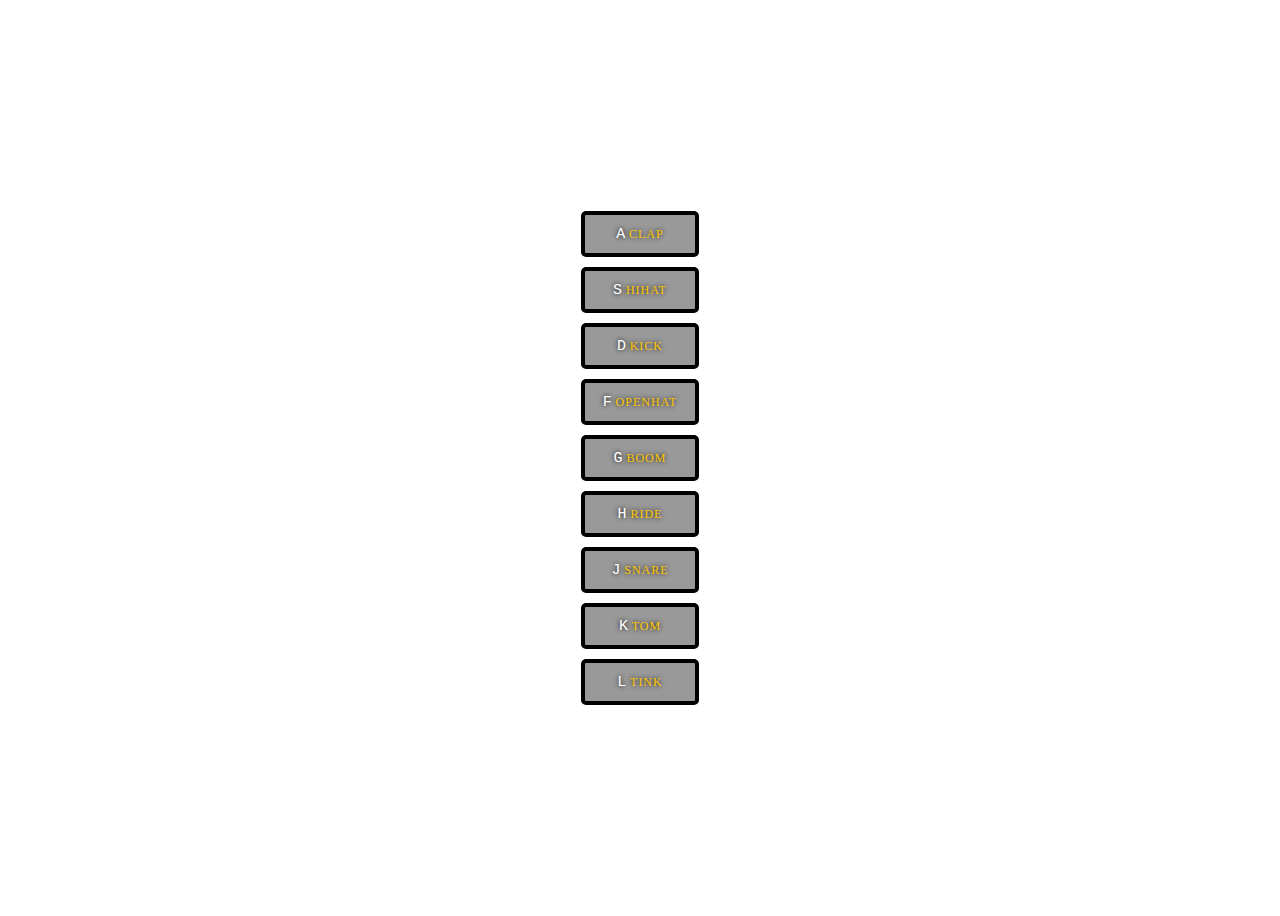
<file: 01 - DrumsSounds/index.html>
<!DOCTYPE html>
<html lang="en">

<head>
    <meta charset="UTF-8">
    <meta name="viewport" content="width=device-width, initial-scale=1.0">
    <meta http-equiv="X-UA-Compatible" content="ie=edge">
    <title>Drums Show</title>
    <link rel="stylesheet" href="style.css">
</head>

<body>
    <div class="keys">
        <div data-key="65" class="key">
            <kbd>A</kbd>
            <span class="sound">clap</span>
        </div>
        <div data-key="83" class="key">
            <kbd>S</kbd>
            <span class="sound">hihat</span>
        </div>
        <div data-key="68" class="key">
            <kbd>D</kbd>
            <span class="sound">kick</span>
        </div>
        <div data-key="70" class="key">
            <kbd>F</kbd>
            <span class="sound">openhat</span>
        </div>
        <div data-key="71" class="key">
            <kbd>G</kbd>
            <span class="sound">boom</span>
        </div>
        <div data-key="72" class="key">
            <kbd>H</kbd>
            <span class="sound">ride</span>
        </div>
        <div data-key="74" class="key">
            <kbd>J</kbd>
            <span class="sound">snare</span>
        </div>
        <div data-key="75" class="key">
            <kbd>K</kbd>
            <span class="sound">tom</span>
        </div>
        <div data-key="76" class="key">
            <kbd>L</kbd>
            <span class="sound">tink</span>
        </div>
    </div>

    <audio data-key="65" src="sounds/clap.wav"></audio>
    <audio data-key="83" src="sounds/hihat.wav"></audio>
    <audio data-key="68" src="sounds/kick.wav"></audio>
    <audio data-key="70" src="sounds/openhat.wav"></audio>
    <audio data-key="71" src="sounds/boom.wav"></audio>
    <audio data-key="72" src="sounds/ride.wav"></audio>
    <audio data-key="74" src="sounds/snare.wav"></audio>
    <audio data-key="75" src="sounds/tom.wav"></audio>
    <audio data-key="76" src="sounds/tink.wav"></audio>


    <script src="sounds.js"></script>
</body>

</html>
</file>
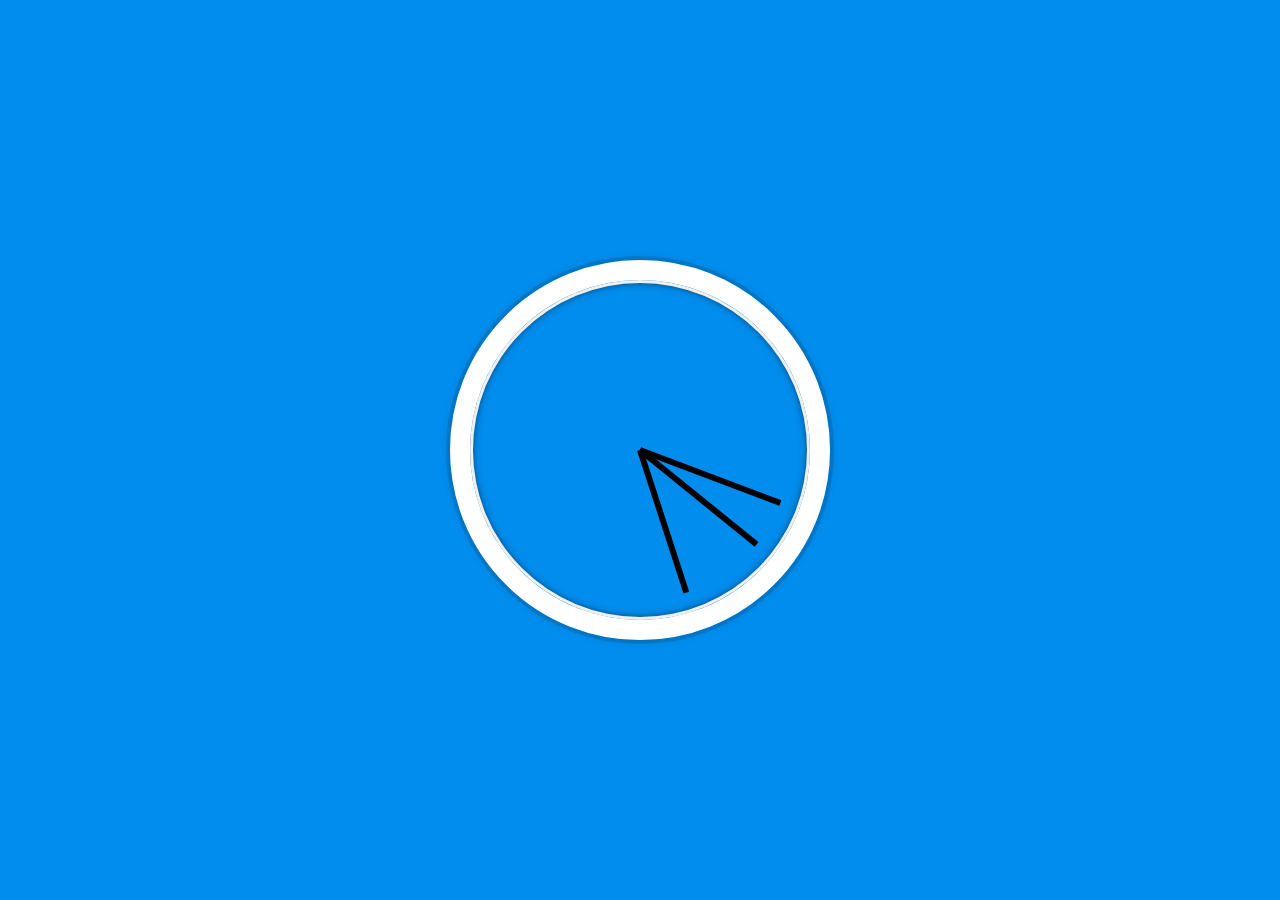
<file: JS Clock + CSS/index.html>
<!DOCTYPE html>
<html lang="en">
<head>
    <meta charset="UTF-8">
    <meta name="viewport" content="width=device-width, initial-scale=1.0">
    <meta http-equiv="X-UA-Compatible" content="ie=edge">
    <link rel="stylesheet" href="style.css">
    <title>Clock</title>
</head>
<body>
    <div class="clock">
        <div class="clock-face">
            <div class="hand hour-hand"></div>
            <div class="hand min-hand"></div>
            <div class="hand sec-hand"></div>
        </div>
    </div>
    <script src="clock.js"></script>
</body>
</html>
</file>
<file: 01 - DrumsSounds/style.css>
html {
    font-size: 10px;
    background: url('http://i.imgur.com/b9r5sEL.jpg') bottom center;
    background-size: cover;
}
body,
html{
    display: flex;
    flex: 1;
    min-height: 100vh;
    align-items: center;
    justify-content: center;
}
.key {
    border: 0.4rem solid black;
    border-radius: 0.5rem;
    margin: 1rem;
    font-size: 1.5rem;
    padding: 1rem 0.5rem;
    transition: all .07s ease;
    width: 10rem;
    text-align: center;
    color: white;
    background: rgba(0,0,0,0.4);
    text-shadow: 0 0 0.5rem black;
}

.playing {
    transform: scale(1.1);
    border-color: #ffc600;
    box-shadow: 0 0 1rem #ffc600;
}
kdb{
    display: block;
    font-size: 4rem;
}
.sound {
    font-size: 1.2rem;
    text-transform: uppercase;
    letter-spacing: 0.1rem;
    color: #ffc600;
}
</file>
<file: JS Clock + CSS/style.css>
html {
    background:#018DED url(http://unsplash.it/1500/1000?image=881&blur=50);
    background-size:cover;
    font-family:'helvetica neue';
    text-align: center;
    font-size: 10px;
  }

  body {
    margin: 0;
    font-size: 2rem;
    display:flex;
    flex:1;
    min-height: 100vh;
    align-items: center;
  }

  .clock {
    width: 30rem;
    height: 30rem;
    border:20px solid white;
    border-radius:50%;
    margin:50px auto;
    position: relative;
    padding:2rem;
    box-shadow:
      0 0 0 4px rgba(0,0,0,0.1),
      inset 0 0 0 3px #EFEFEF,
      inset 0 0 10px black,
      0 0 10px rgba(0,0,0,0.2);
  }

  .clock-face {
    position: relative;
    width: 100%;
    height: 100%;
    transform: translateY(-3px); /* account for the height of the clock hands */
  }

  .hand {
    width:50%;
    height:6px;
    background:black;
    position: absolute;
    top:50%;
    transform-origin: 100%;
    transform: rotate(90deg);
    transition: all 0.05s;
    transition-timing-function: cubic-bezier(0.1, 2.7, 0.58, 1);
  }
</file>
